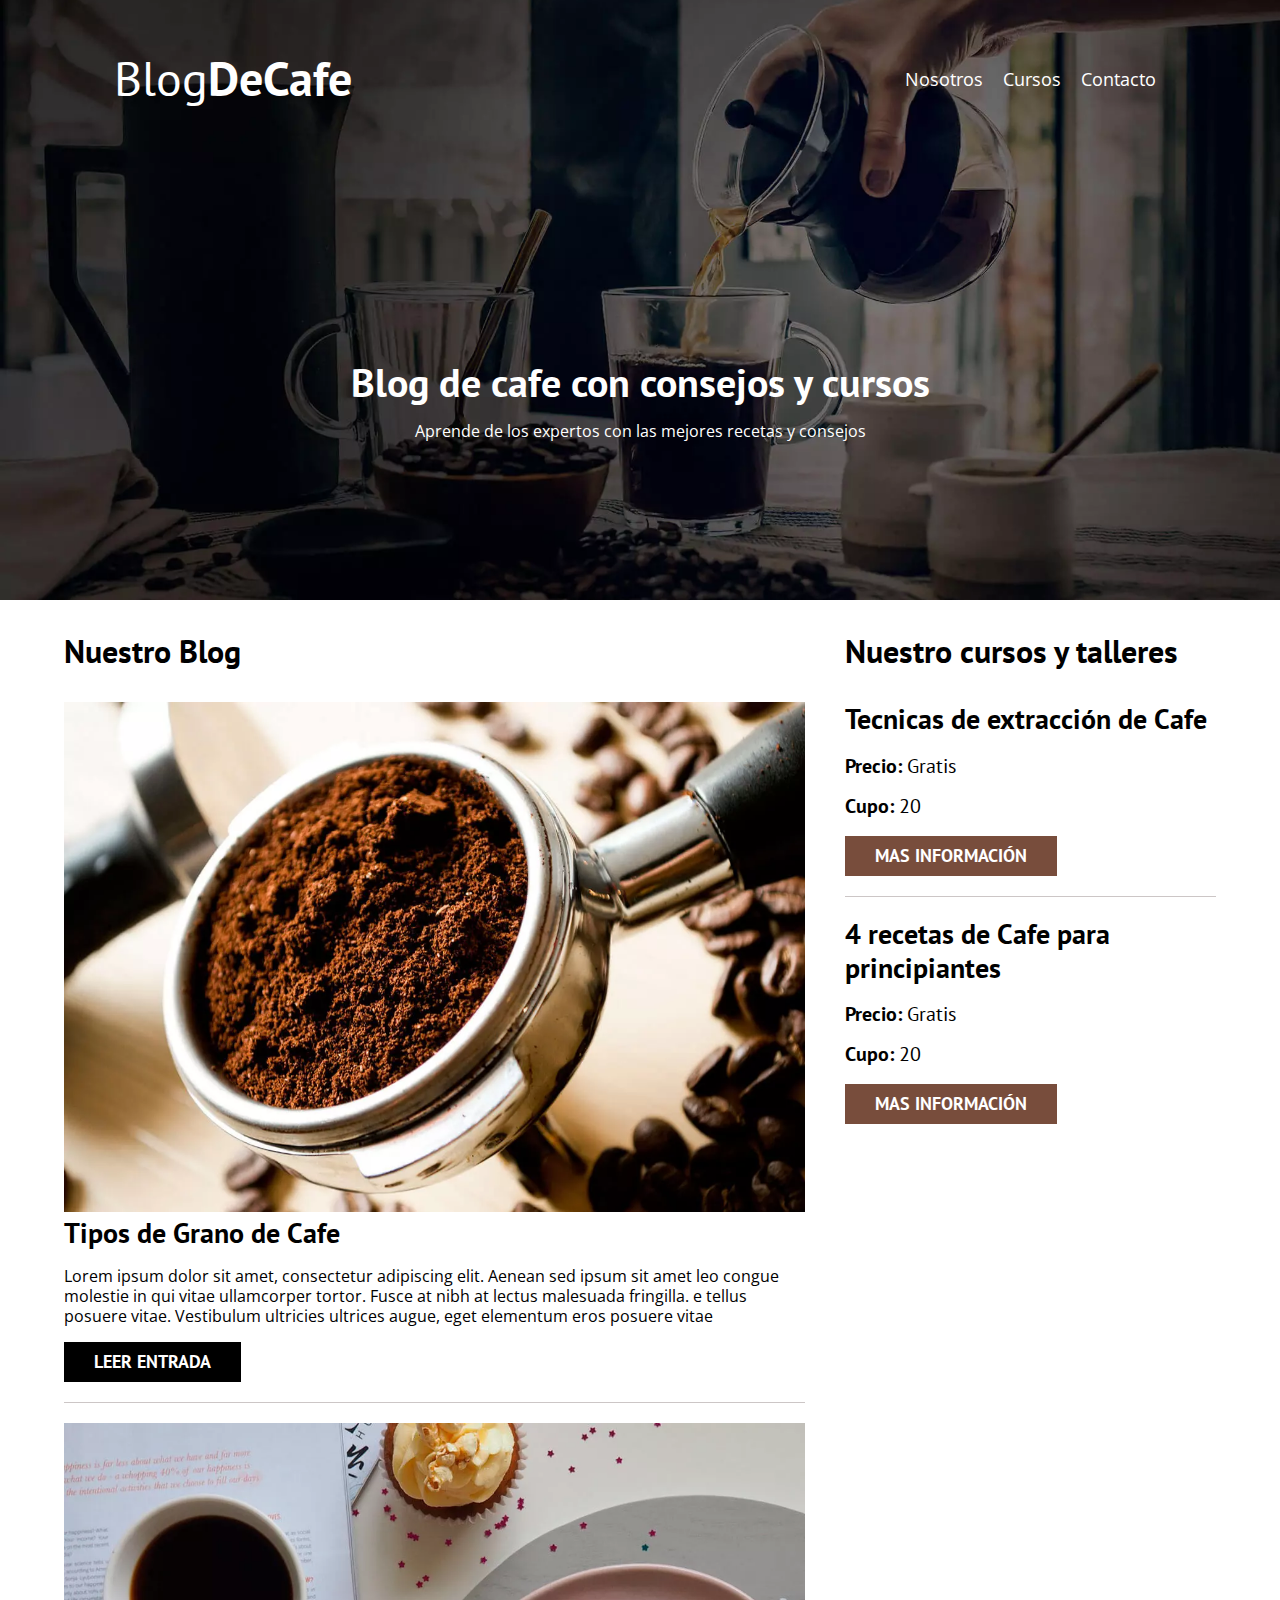
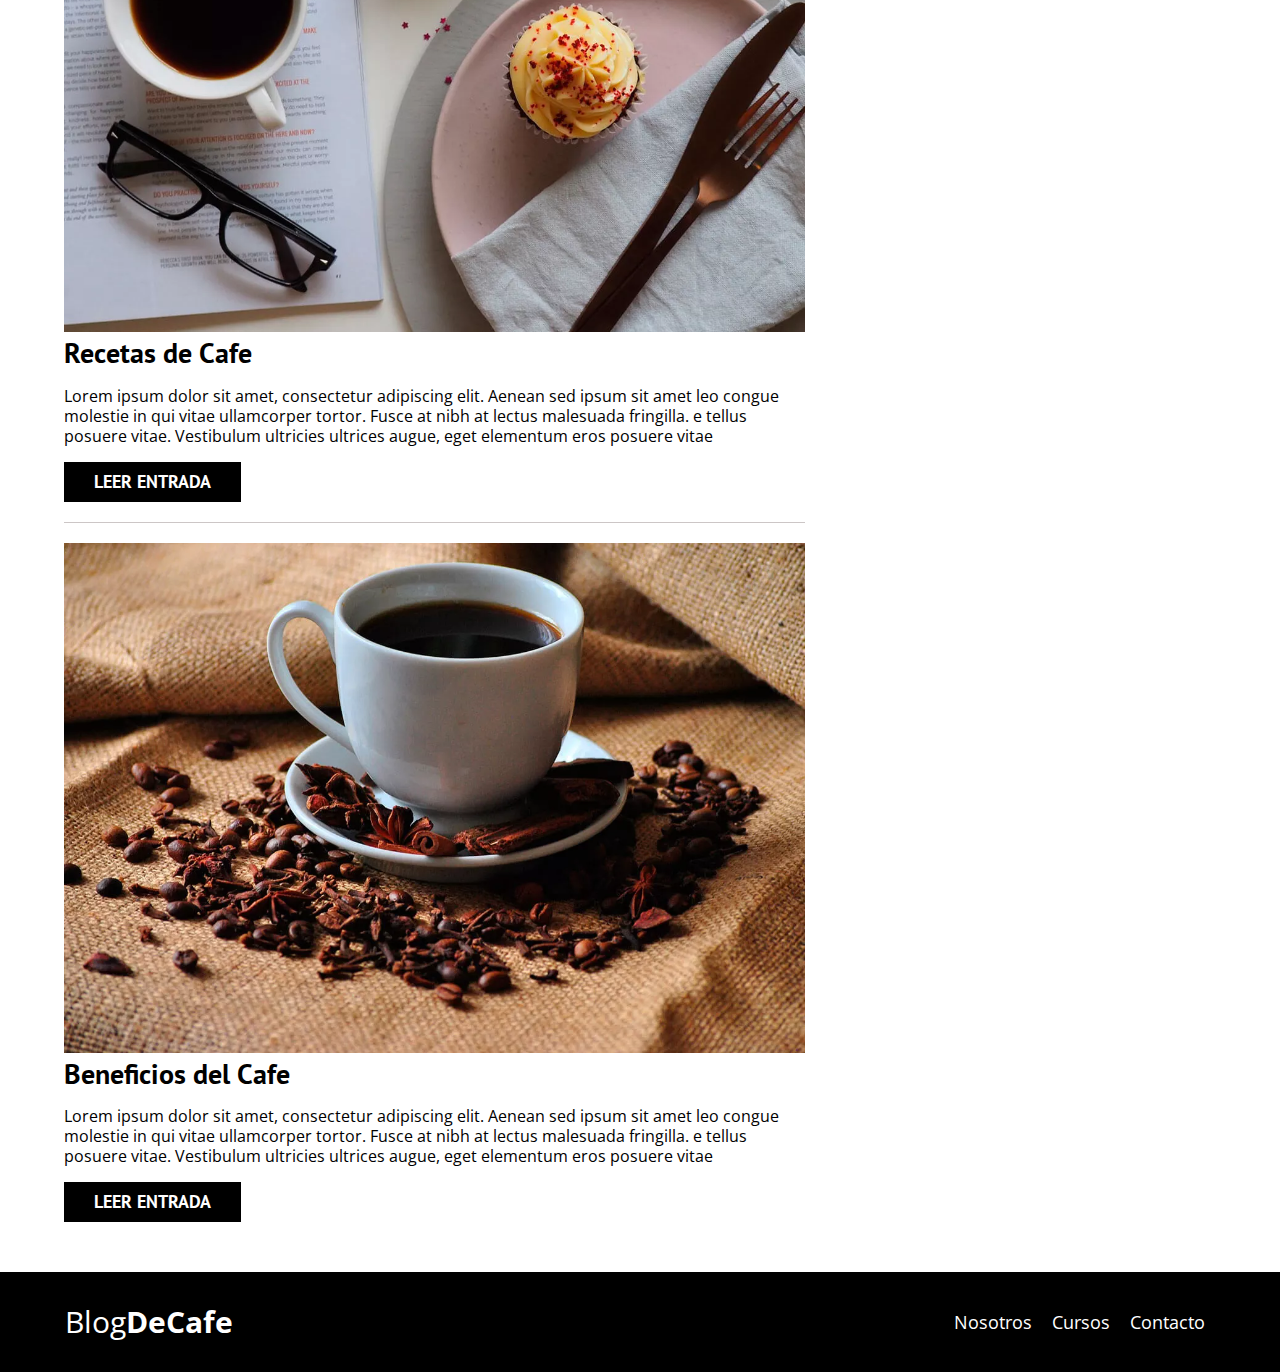
<file: index.html>
<!DOCTYPE html>
<html lang="en">
<head>
    <meta charset="UTF-8">
    <meta http-equiv="X-UA-Compatible" content="IE=edge">
    <meta name="viewport" content="width=device-width, initial-scale=1.0">
    <!--Preload-->
    <link rel="preconnect" href="https://fonts.gstatic.com">
    <link href="https://fonts.googleapis.com/css2?family=Open+Sans&family=PT+Sans:wght@400;700&display=swap" rel="stylesheet"> 
    <link rel="preload" href="css/normalize.css" as="style">
    <link rel="stylesheet" href="css/normalize.css">
    <link rel="preload" href="css/styles.css" as="style">
    <link rel="stylesheet" href="css/styles.css">

    <!--Prefetch-->
    <link rel="prefetch" href="nosotros.html" as="document">

    <title>Blog Cafe</title>
</head>
<body>
    <header class="header">

         <div class="contenedor">
            <div class="barra">
                <a  class="logo" href="index.html">
                    <h1 class="logo__nombre no-margin text-center">Blog<span class="logo__bold">DeCafe</span></h1>
                </a>

                <nav class="navegacion">
                    <a href="nosotros.html" class="navegacion__enlace">Nosotros</a>
                    <a href="cursos.html" class="navegacion__enlace">Cursos</a>
                    <a href="contacto.html" class="navegacion__enlace">Contacto</a>
                </nav>
            </div>
        </div>

        <div class="header__texto"> 
            <h2 class="no-margin">Blog de cafe con consejos y cursos</h2>
            <p class="no-margin">Aprende de los expertos con las mejores recetas y consejos</p>
        </div>
    </header>

    <div class="contenedor contenido-principal">
        <main class="blog">
            <h3>Nuestro Blog</h3>

            <article class="entrada">
                <div class="entrada__imagen">
                    <picture>
                        <source srcset="img/blog1.webp" type="image/webp">
                        <img loading="lazy" src="/img/blog1.jpg" alt="imagen blog">
                    </picture>   
                </div>

                <div class="entrada__contenido">
                    <h4 class="no-margin">Tipos de Grano de Cafe</h4>
                    <p>Lorem ipsum dolor sit amet, consectetur adipiscing elit. Aenean sed ipsum sit amet leo congue molestie in qui
                        vitae ullamcorper tortor. Fusce at nibh at lectus malesuada fringilla. e tellus posuere vitae. 
                        Vestibulum ultricies ultrices augue, eget elementum eros posuere vitae</p>
                    <a href="entrada.html" class="boton boton--primario">Leer Entrada</a>
                </div>
            </article>

            <article class="entrada">
                <div class="entrada__imagen">
                    <picture>
                        <source srcset="img/blog2.webp" type="image/webp">
                        <img src="/img/blog2.jpg" alt="imagen blog" loading="lazy">
                    </picture>   
                </div>

                <div class="entrada__contenido">
                    <h4 class="no-margin">Recetas de Cafe</h4>
                    <p>Lorem ipsum dolor sit amet, consectetur adipiscing elit. Aenean sed ipsum sit amet leo congue molestie in qui
                        vitae ullamcorper tortor. Fusce at nibh at lectus malesuada fringilla. e tellus posuere vitae. 
                        Vestibulum ultricies ultrices augue, eget elementum eros posuere vitae</p>
                    <a href="entrada.html" class="boton boton--primario">Leer Entrada</a>
                </div>
            </article>

            <article class="entrada">
                <div class="entrada__imagen">
                    <picture>
                        <source srcset="img/blog3.webp" type="image/webp">
                        <img src="/img/blog3.jpg" alt="imagen blog" loading="lazy">
                    </picture>                   
                </div>

                <div class="entrada__contenido">
                    <h4 class="no-margin">Beneficios del Cafe</h4>
                    <p>Lorem ipsum dolor sit amet, consectetur adipiscing elit. Aenean sed ipsum sit amet leo congue molestie in qui
                        vitae ullamcorper tortor. Fusce at nibh at lectus malesuada fringilla. e tellus posuere vitae. 
                        Vestibulum ultricies ultrices augue, eget elementum eros posuere vitae</p>
                    <a href="entrada.html" class="boton boton--primario">Leer Entrada</a>
                </div>
            </article>

        </main>
        <aside class="sidebar">
            <h3>Nuestro cursos y talleres</h3>

            <ul class="cursos no-padding">
                <li class="widget-curso">
                    <h4 class="no-margin">Tecnicas de extracción de Cafe</h4>
                    <p class="widget-curso__label">Precio:
                         <span class="widget-curso__info">Gratis</span>
                    </p>

                    <p class="widget-curso__label">Cupo:
                        <span class="widget-curso__info">20</span>
                   </p>

                   <a href="entrada.html" class="boton boton--secundario">Mas Información</a>

                </li>

                <li class="widget-curso">
                    <h4 class="no-margin">4 recetas de Cafe para principiantes</h4>
                    <p class="widget-curso__label">Precio:
                         <span class="widget-curso__info">Gratis</span>
                    </p>

                    <p class="widget-curso__label">Cupo:
                        <span class="widget-curso__info">20</span>
                   </p>

                   <a href="entrada.html" class="boton boton--secundario">Mas Información</a>

                </li>

            </ul>
        </aside>    
    </div>

    <footer class="footer"> 
        <div class="footer_contenedor">
            <p class=" logo logo__nombre no-margin text-center">Blog<span class="logo__bold">DeCafe</span></p>
        
            <nav class="navegacion navegacion--footer">
                <a href="nosotros.html" class="navegacion__enlace">Nosotros</a>
                <a href="cursos.html" class="navegacion__enlace">Cursos</a>
                <a href="contacto-html" class="navegacion__enlace">Contacto</a>
            </nav>
        
        </div>  
    </footer>

    <script src="js/modernizr.js""></script>

</body>
</html>
</file>
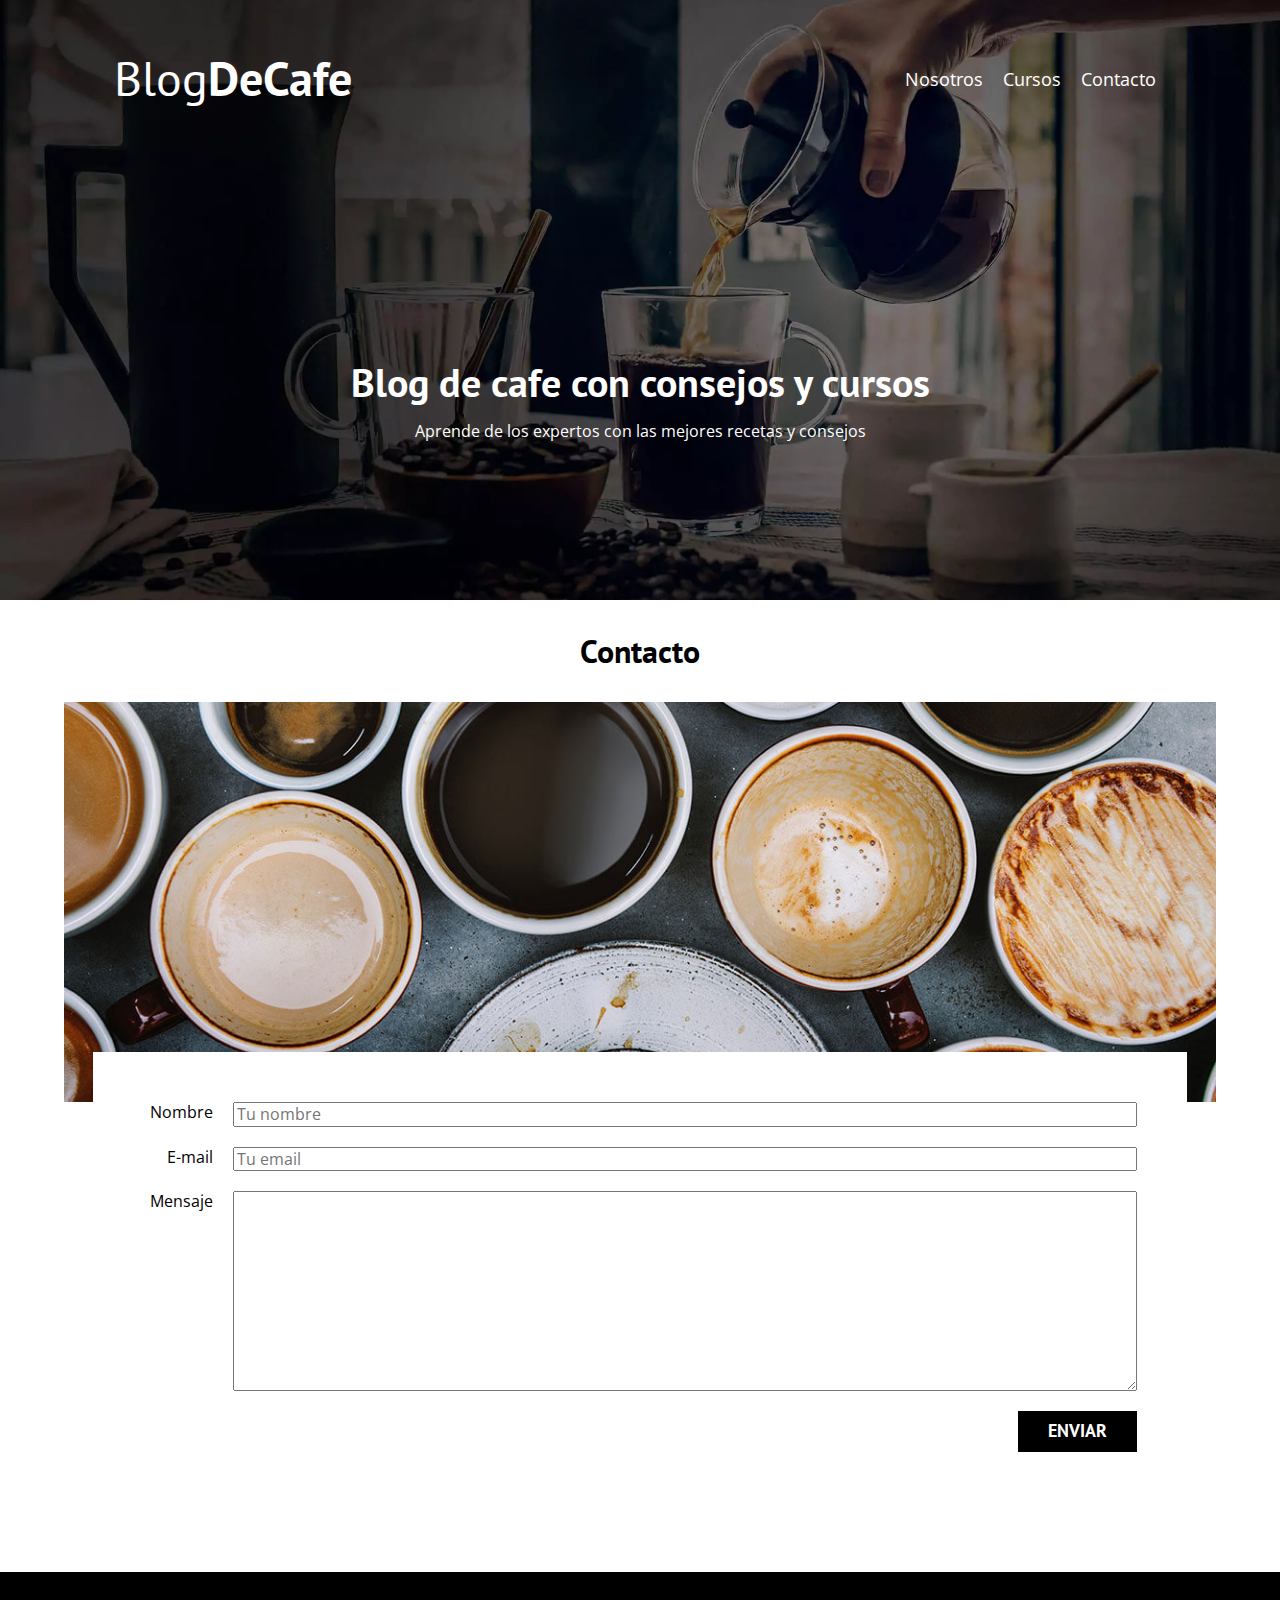
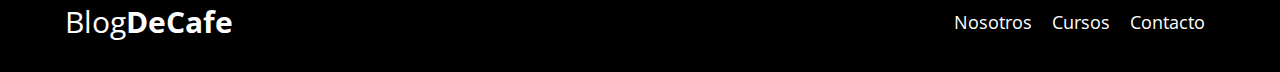
<file: contacto.html>
<!DOCTYPE html>
<html lang="en">

<head>
    <meta charset="UTF-8">
    <meta http-equiv="X-UA-Compatible" content="IE=edge">
    <meta name="viewport" content="width=device-width, initial-scale=1.0">
    <link rel="preconnect" href="https://fonts.gstatic.com">
    <link href="https://fonts.googleapis.com/css2?family=Open+Sans&family=PT+Sans:wght@400;700&display=swap"
        rel="stylesheet">
    <link rel="preload" href="css/normalize.css" as="style">
    <link rel="stylesheet" href="css/normalize.css">
    <link rel="preload" href="css/styles.css" as="style">
    <link rel="stylesheet" href="css/styles.css">
    <title>Blog Cafe</title>
</head>

<body>
    <header class="header">

        <div class="contenedor">
            <div class="barra">
                <a class="logo" href="index.html">
                    <h1 class="logo__nombre no-margin text-center">Blog<span class="logo__bold">DeCafe</span></h1>
                </a>

                <nav class="navegacion">
                    <a href="nosotros.html" class="navegacion__enlace">Nosotros</a>
                    <a href="cursos.html" class="navegacion__enlace">Cursos</a>
                    <a href="contacto-html" class="navegacion__enlace">Contacto</a>
                </nav>
            </div>
        </div>

        <div class="header__texto">
            <h2 class="no-margin">Blog de cafe con consejos y cursos</h2>
            <p class="no-margin">Aprende de los expertos con las mejores recetas y consejos</p>
        </div>
    </header>

    <main class="contenedor">
        <h3 class="text-center">Contacto</h3>

        <div class="contacto-bg"></div>

        <form class="formulario">
            <div class="campo">
                <label  class="campo__label" for="nombre">Nombre</label>
                <input 
                class="campo__field"
                type="text" 
                placeholder="Tu nombre" 
                id="nombre">

            </div>

            <div class="campo">
                <label class="campo__label" for="email">E-mail</label>
                <input 
                class="campo__field"
                type="email" 
                placeholder="Tu email" 
                id="email">

            </div>

            <div class="campo">
                <label class="campo__label" for="mensaje">Mensaje</label>
                <textarea 
                class="campo__field campo__field--textarea"
                id="mensaje">
                </textarea>
            </div>

            <div class="campo">
                <input 
                type="submit" 
                value="Enviar" 
                class="boton boton--primario">
            </div>

        </form>
       

    </main>

    <footer class="footer">
        <div class="footer_contenedor">
            <p class=" logo logo__nombre no-margin text-center">Blog<span class="logo__bold">DeCafe</span></p>

            <nav class="navegacion navegacion--footer">
                <a href="nosotros.html" class="navegacion__enlace">Nosotros</a>
                <a href="cursos.html" class="navegacion__enlace">Cursos</a>
                <a href="contacto-html" class="navegacion__enlace">Contacto</a>
            </nav>

        </div>
    </footer>

    <script src="js/modernizr.js""></script>
</body>

</html>
</file>
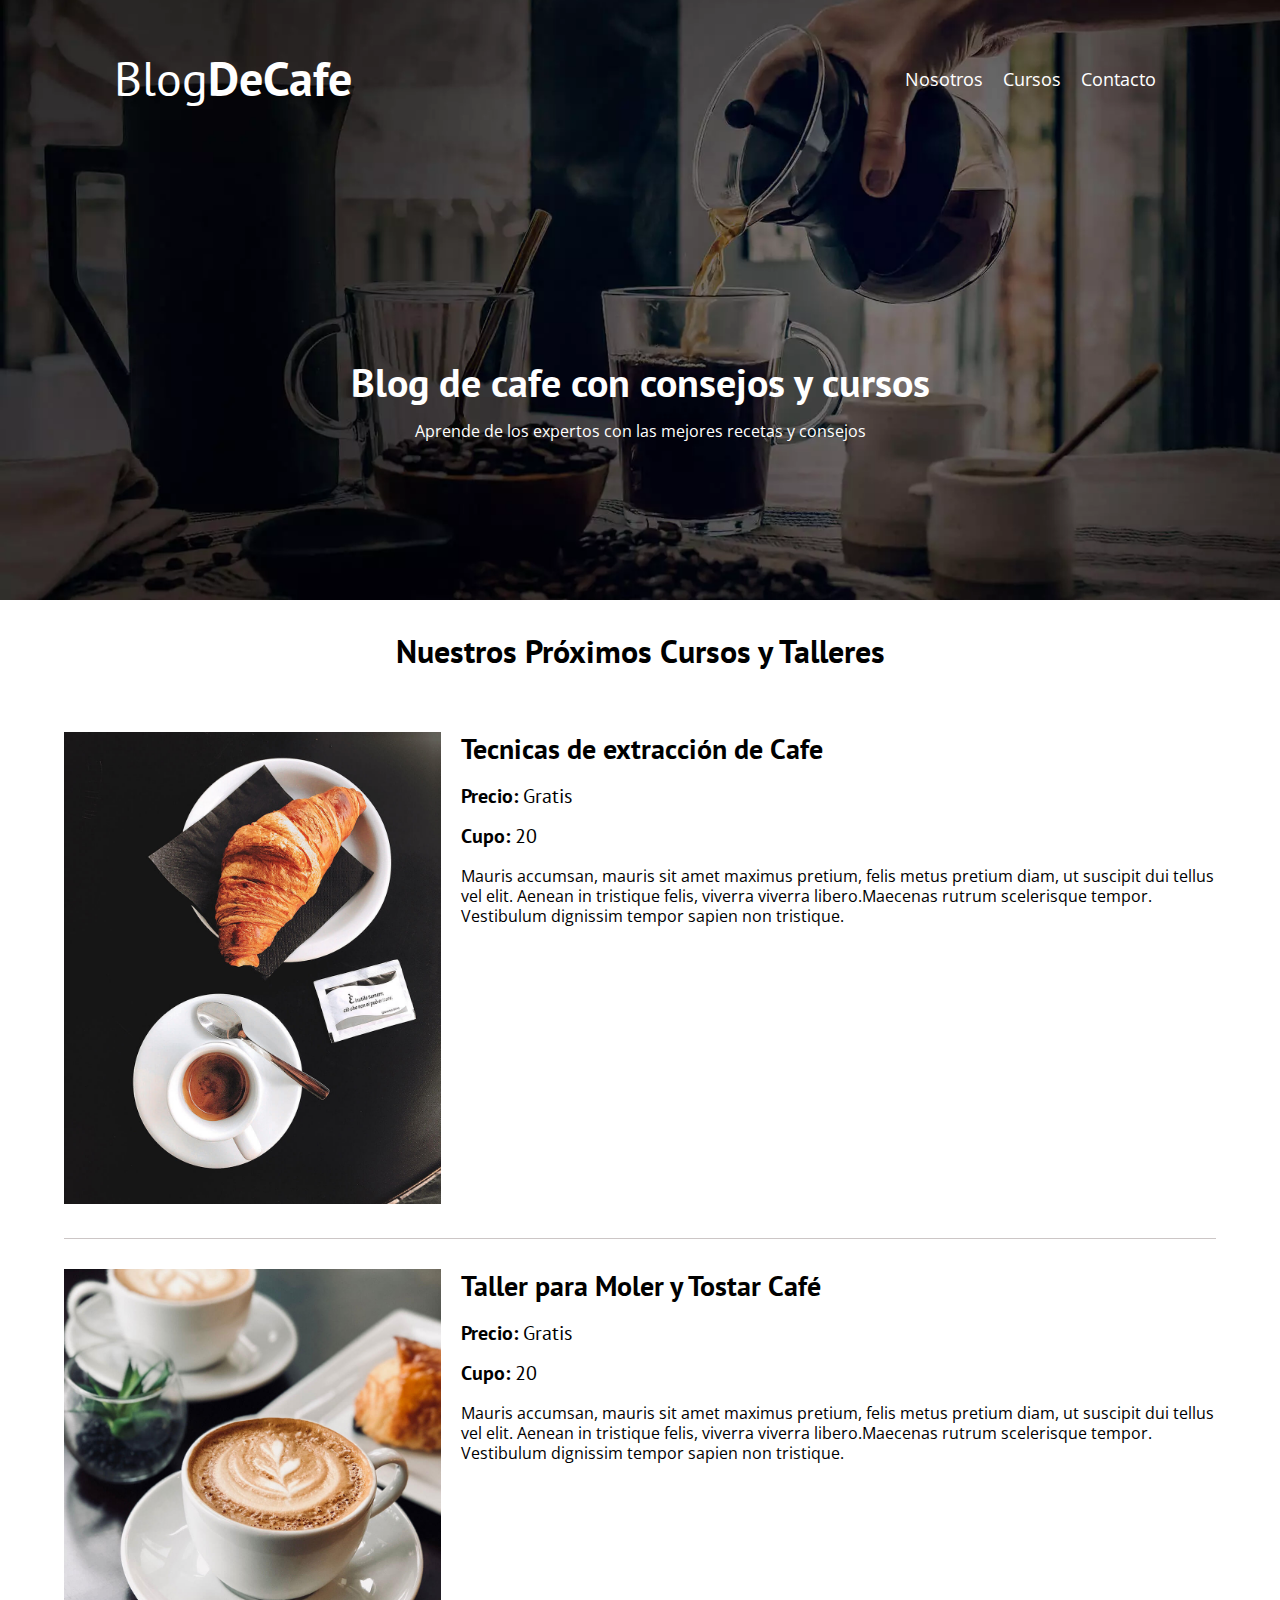
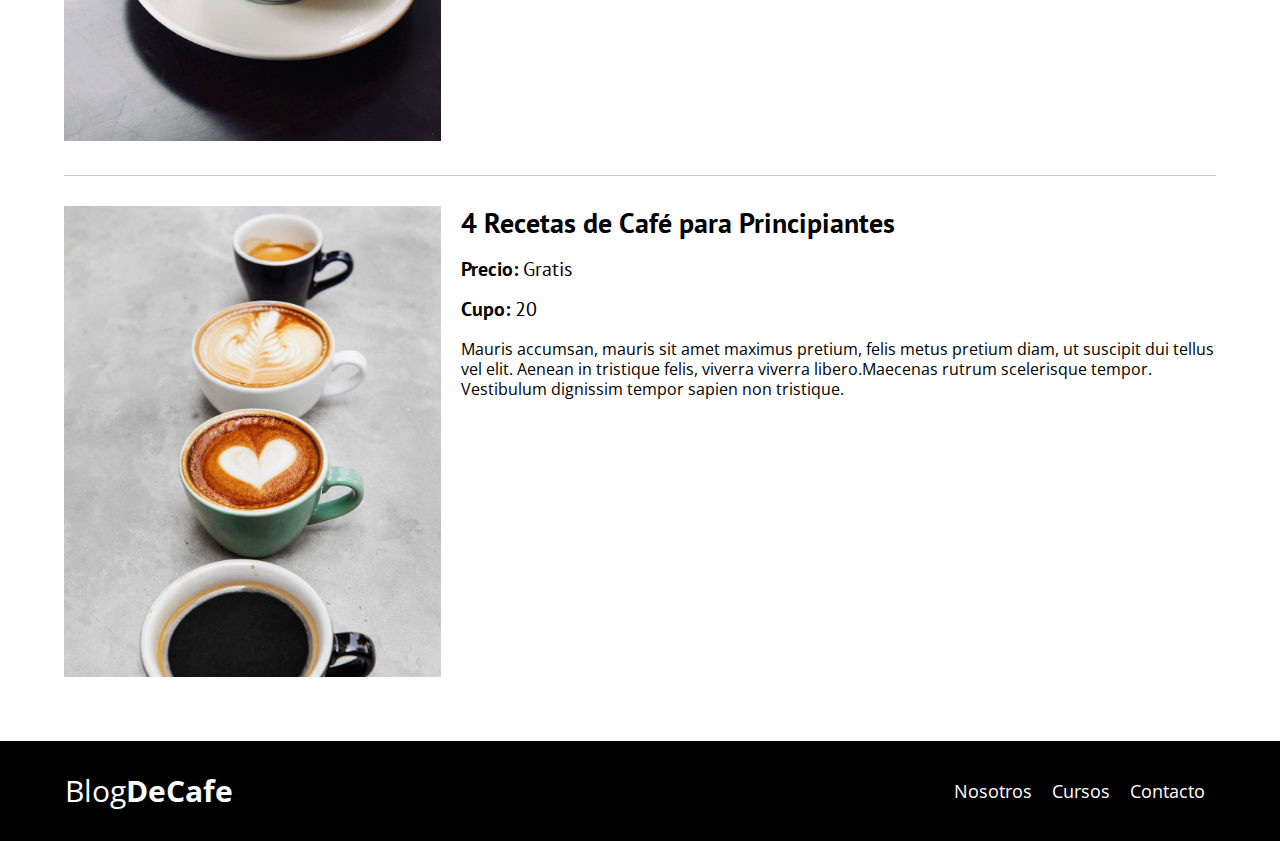
<file: cursos.html>
<!DOCTYPE html>
<html lang="en">

<head>
    <meta charset="UTF-8">
    <meta http-equiv="X-UA-Compatible" content="IE=edge">
    <meta name="viewport" content="width=device-width, initial-scale=1.0">
    <link rel="preconnect" href="https://fonts.gstatic.com">
    <link href="https://fonts.googleapis.com/css2?family=Open+Sans&family=PT+Sans:wght@400;700&display=swap"
        rel="stylesheet">
    <link rel="preload" href="css/normalize.css" as="style">
    <link rel="stylesheet" href="css/normalize.css">
    <link rel="preload" href="css/styles.css" as="style">
    <link rel="stylesheet" href="css/styles.css">
    <title>Blog Cafe</title>
</head>

<body>
    <header class="header">

        <div class="contenedor">
            <div class="barra">
                <a class="logo" href="index.html">
                    <h1 class="logo__nombre no-margin text-center">Blog<span class="logo__bold">DeCafe</span></h1>
                </a>

                <nav class="navegacion">
                    <a href="nosotros.html" class="navegacion__enlace">Nosotros</a>
                    <a href="cursos.html" class="navegacion__enlace">Cursos</a>
                    <a href="contacto.html" class="navegacion__enlace">Contacto</a>
                </nav>
            </div>
        </div>

        <div class="header__texto">
            <h2 class="no-margin">Blog de cafe con consejos y cursos</h2>
            <p class="no-margin">Aprende de los expertos con las mejores recetas y consejos</p>
        </div>
    </header>

    <main class="contenedor">
        <h3 class="text-center">Nuestros Próximos Cursos y Talleres</h3>

        <div class="curso">
            <div class="curso__imagen">
                <img src="img/curso1.jpg" alt="imagen del curso">
            </div>

            <div class="curso__informacion">
                <h4 class="no-margin">Tecnicas de extracción de Cafe</h4>
                <p class="curso__label">Precio:
                    <span class="curso__info">Gratis</span>
                </p>

                <p class="curso__label">Cupo:
                    <span class="curso__info">20</span>
                </p>

                <div class="curso__descripcion">
                    <p>
                        Mauris accumsan, mauris sit amet maximus pretium, felis metus pretium diam, ut suscipit dui tellus vel elit. 
                        Aenean in tristique felis, viverra viverra libero.Maecenas rutrum scelerisque tempor. 
                        Vestibulum dignissim tempor sapien non tristique.
                    </p>
                </div>
            </div> <!--Curso Informacion-->

        </div> <!--Curso-->

        <div class="curso">
            <div class="curso__imagen">
                <img src="img/curso2.jpg" alt="imagen del curso">
            </div>

            <div class="curso__informacion">
                <h4 class="no-margin">Taller para Moler y Tostar Café</h4>
                <p class="curso__label">Precio:
                    <span class="curso__info">Gratis</span>
                </p>

                <p class="curso__label">Cupo:
                    <span class="curso__info">20</span>
                </p>

                <div class="curso__descripcion">
                    <p>
                        Mauris accumsan, mauris sit amet maximus pretium, felis metus pretium diam, ut suscipit dui tellus vel elit. 
                        Aenean in tristique felis, viverra viverra libero.Maecenas rutrum scelerisque tempor. 
                        Vestibulum dignissim tempor sapien non tristique.
                    </p>
                </div>
            </div> <!--Curso Informacion-->

        </div> <!--Curso-->

        <div class="curso">
            <div class="curso__imagen">
                <img src="img/curso3.jpg" alt="imagen del curso">
            </div>

            <div class="curso__informacion">
                <h4 class="no-margin">4 Recetas de Café para Principiantes</h4>
                <p class="curso__label">Precio:
                    <span class="curso__info">Gratis</span>
                </p>

                <p class="curso__label">Cupo:
                    <span class="curso__info">20</span>
                </p>

                <div class="curso__descripcion">
                    <p>
                        Mauris accumsan, mauris sit amet maximus pretium, felis metus pretium diam, ut suscipit dui tellus vel elit. 
                        Aenean in tristique felis, viverra viverra libero.Maecenas rutrum scelerisque tempor. 
                        Vestibulum dignissim tempor sapien non tristique.
                    </p>
                </div>
            </div> <!--Curso Informacion-->

        </div> <!--Curso-->


    </main>

    <footer class="footer">
        <div class="footer_contenedor">
            <p class=" logo logo__nombre no-margin text-center">Blog<span class="logo__bold">DeCafe</span></p>

            <nav class="navegacion navegacion--footer">
                <a href="nosotros.html" class="navegacion__enlace">Nosotros</a>
                <a href="cursos.html" class="navegacion__enlace">Cursos</a>
                <a href="contacto-html" class="navegacion__enlace">Contacto</a>
            </nav>

        </div>
    </footer>
    <script src="js/modernizr.js""></script>
</body>

</html>
</file>
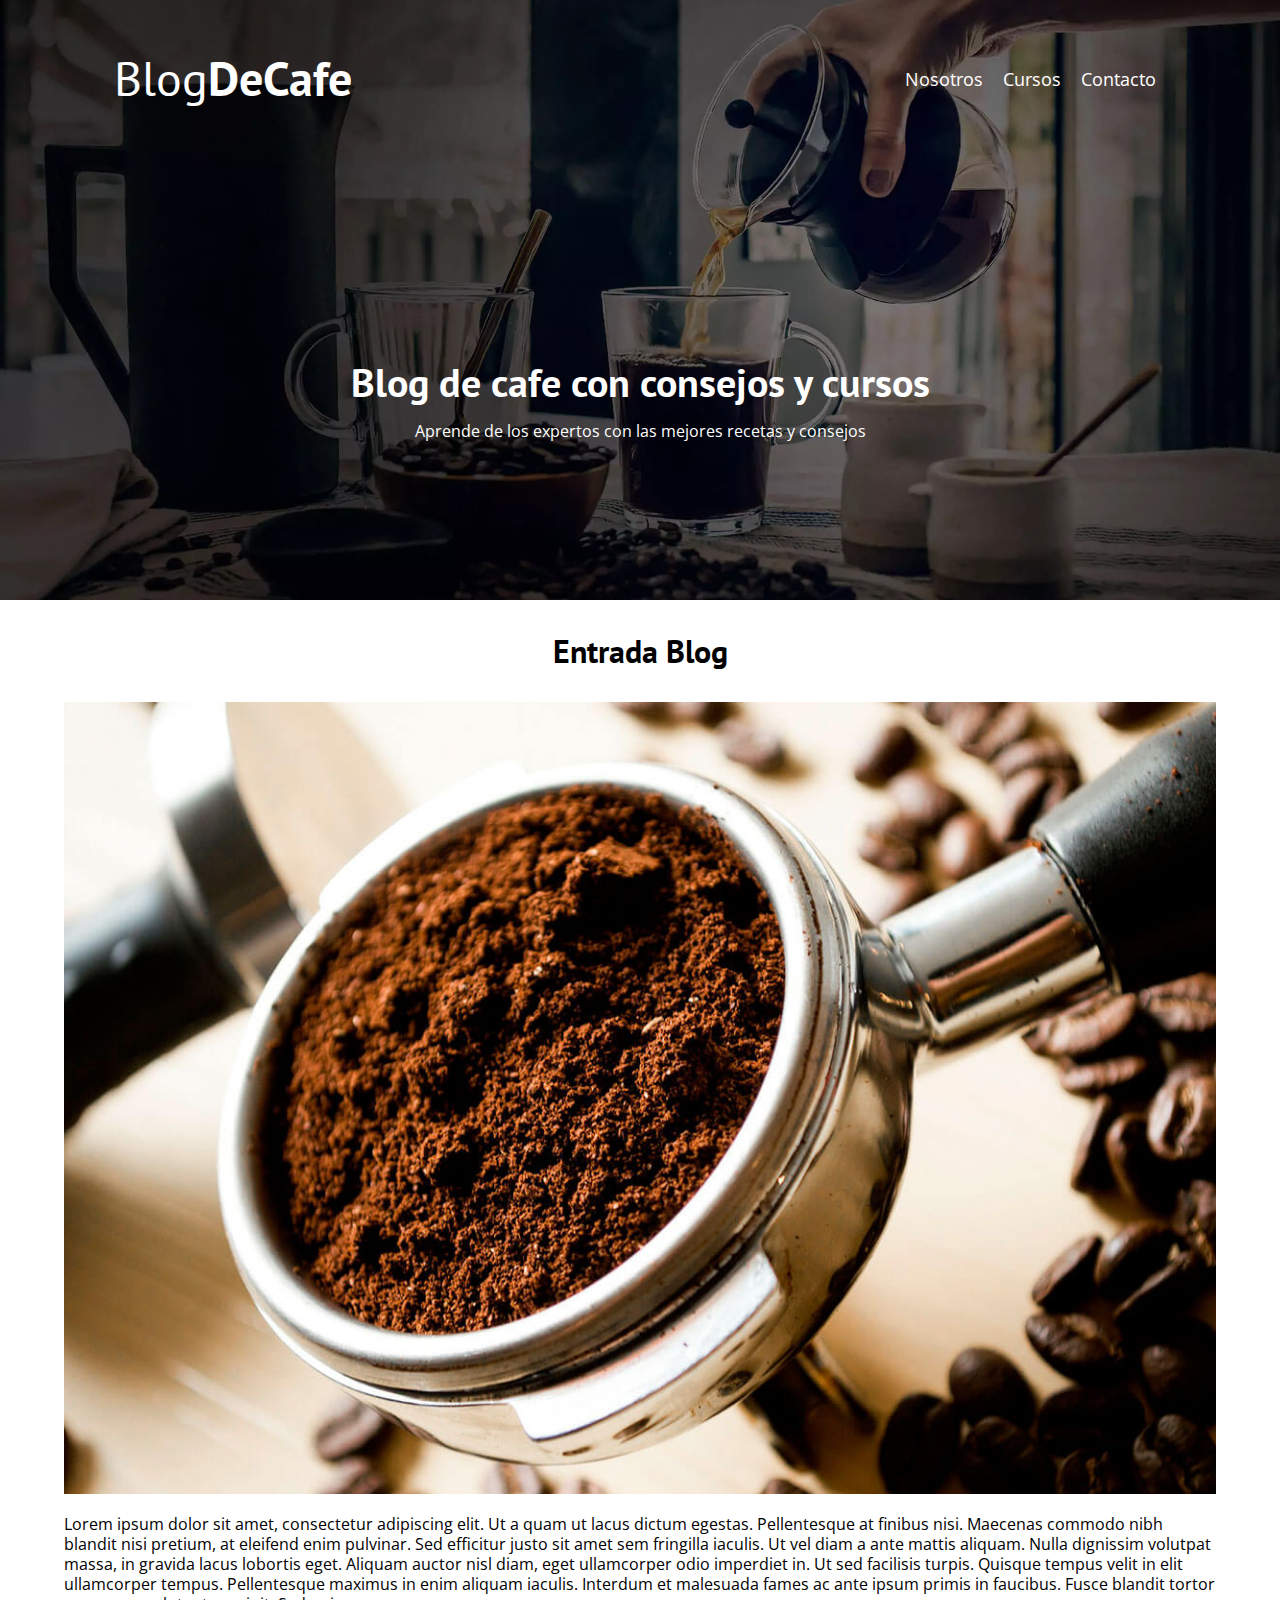
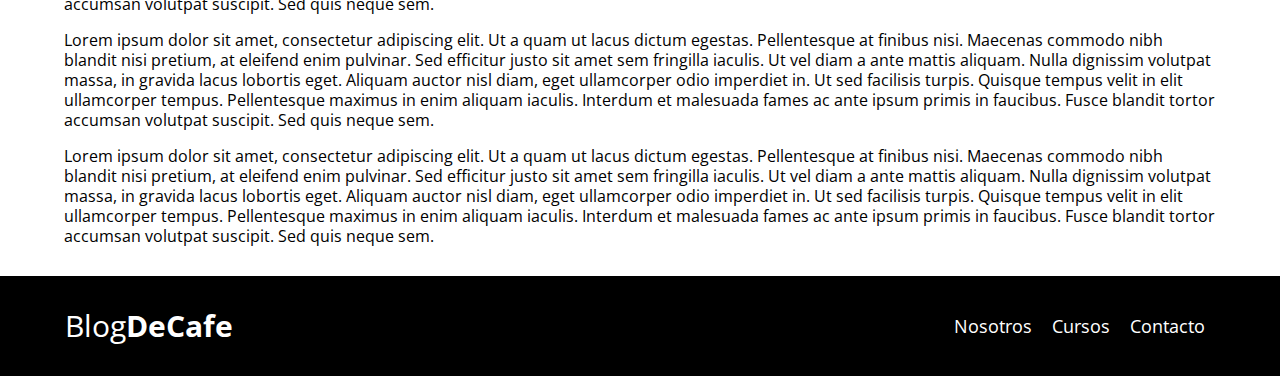
<file: entrada.html>
<!DOCTYPE html>
<html lang="en">

<head>
    <meta charset="UTF-8">
    <meta http-equiv="X-UA-Compatible" content="IE=edge">
    <meta name="viewport" content="width=device-width, initial-scale=1.0">
    <link rel="preconnect" href="https://fonts.gstatic.com">
    <link href="https://fonts.googleapis.com/css2?family=Open+Sans&family=PT+Sans:wght@400;700&display=swap"
        rel="stylesheet">
    <link rel="preload" href="css/normalize.css" as="style">
    <link rel="stylesheet" href="css/normalize.css">
    <link rel="preload" href="css/styles.css" as="style">
    <link rel="stylesheet" href="css/styles.css">
    <title>Blog Cafe</title>
</head>

<body>
    <header class="header">

        <div class="contenedor">
            <div class="barra">
                <a class="logo" href="index.html">
                    <h1 class="logo__nombre no-margin text-center">Blog<span class="logo__bold">DeCafe</span></h1>
                </a>

                <nav class="navegacion">
                    <a href="nosotros.html" class="navegacion__enlace">Nosotros</a>
                    <a href="cursos.html" class="navegacion__enlace">Cursos</a>
                    <a href="contacto.html" class="navegacion__enlace">Contacto</a>
                </nav>
            </div>
        </div>

        <div class="header__texto">
            <h2 class="no-margin">Blog de cafe con consejos y cursos</h2>
            <p class="no-margin">Aprende de los expertos con las mejores recetas y consejos</p>
        </div>
    </header>

    <main class="contenedor">
        <h3 class="text-center">Entrada Blog</h3>

        <div class="entrada">
            <div class="entrada__imagen">
                <img src="img/blog1.jpg" alt="entrada imagen">
            </div>

            <div class="entrada__texto">
                <p> Lorem ipsum dolor sit amet, consectetur adipiscing elit. Ut a quam ut lacus dictum egestas.
                    Pellentesque at finibus nisi. Maecenas commodo nibh blandit nisi pretium, at eleifend enim pulvinar.
                    Sed efficitur justo sit amet sem fringilla iaculis. Ut vel diam a ante mattis aliquam.
                    Nulla dignissim volutpat massa, in gravida lacus lobortis eget. Aliquam auctor nisl diam, eget
                    ullamcorper odio imperdiet in.
                    Ut sed facilisis turpis. Quisque tempus velit in elit ullamcorper tempus. Pellentesque maximus in
                    enim aliquam iaculis.
                    Interdum et malesuada fames ac ante ipsum primis in faucibus. Fusce blandit tortor accumsan volutpat
                    suscipit.
                    Sed quis neque sem. </p>

                <p> Lorem ipsum dolor sit amet, consectetur adipiscing elit. Ut a quam ut lacus dictum egestas.
                    Pellentesque at finibus nisi. Maecenas commodo nibh blandit nisi pretium, at eleifend enim pulvinar.
                    Sed efficitur justo sit amet sem fringilla iaculis. Ut vel diam a ante mattis aliquam.
                    Nulla dignissim volutpat massa, in gravida lacus lobortis eget. Aliquam auctor nisl diam, eget
                    ullamcorper odio imperdiet in.
                    Ut sed facilisis turpis. Quisque tempus velit in elit ullamcorper tempus. Pellentesque maximus in
                    enim aliquam iaculis.
                    Interdum et malesuada fames ac ante ipsum primis in faucibus. Fusce blandit tortor accumsan volutpat
                    suscipit.
                    Sed quis neque sem. </p>

                <p> Lorem ipsum dolor sit amet, consectetur adipiscing elit. Ut a quam ut lacus dictum egestas.
                    Pellentesque at finibus nisi. Maecenas commodo nibh blandit nisi pretium, at eleifend enim pulvinar.
                    Sed efficitur justo sit amet sem fringilla iaculis. Ut vel diam a ante mattis aliquam.
                    Nulla dignissim volutpat massa, in gravida lacus lobortis eget. Aliquam auctor nisl diam, eget
                    ullamcorper odio imperdiet in.
                    Ut sed facilisis turpis. Quisque tempus velit in elit ullamcorper tempus. Pellentesque maximus in
                    enim aliquam iaculis.
                    Interdum et malesuada fames ac ante ipsum primis in faucibus. Fusce blandit tortor accumsan volutpat
                    suscipit.
                    Sed quis neque sem. </p>

            </div>

        </div>

    </main>

    <footer class="footer">
        <div class="footer_contenedor">
            <p class=" logo logo__nombre no-margin text-center">Blog<span class="logo__bold">DeCafe</span></p>

            <nav class="navegacion navegacion--footer">
                <a href="nosotros.html" class="navegacion__enlace">Nosotros</a>
                <a href="cursos.html" class="navegacion__enlace">Cursos</a>
                <a href="contacto-html" class="navegacion__enlace">Contacto</a>
            </nav>

        </div>
    </footer>

    <script src="js/modernizr.js""></script>
</body>

</html>
</file>
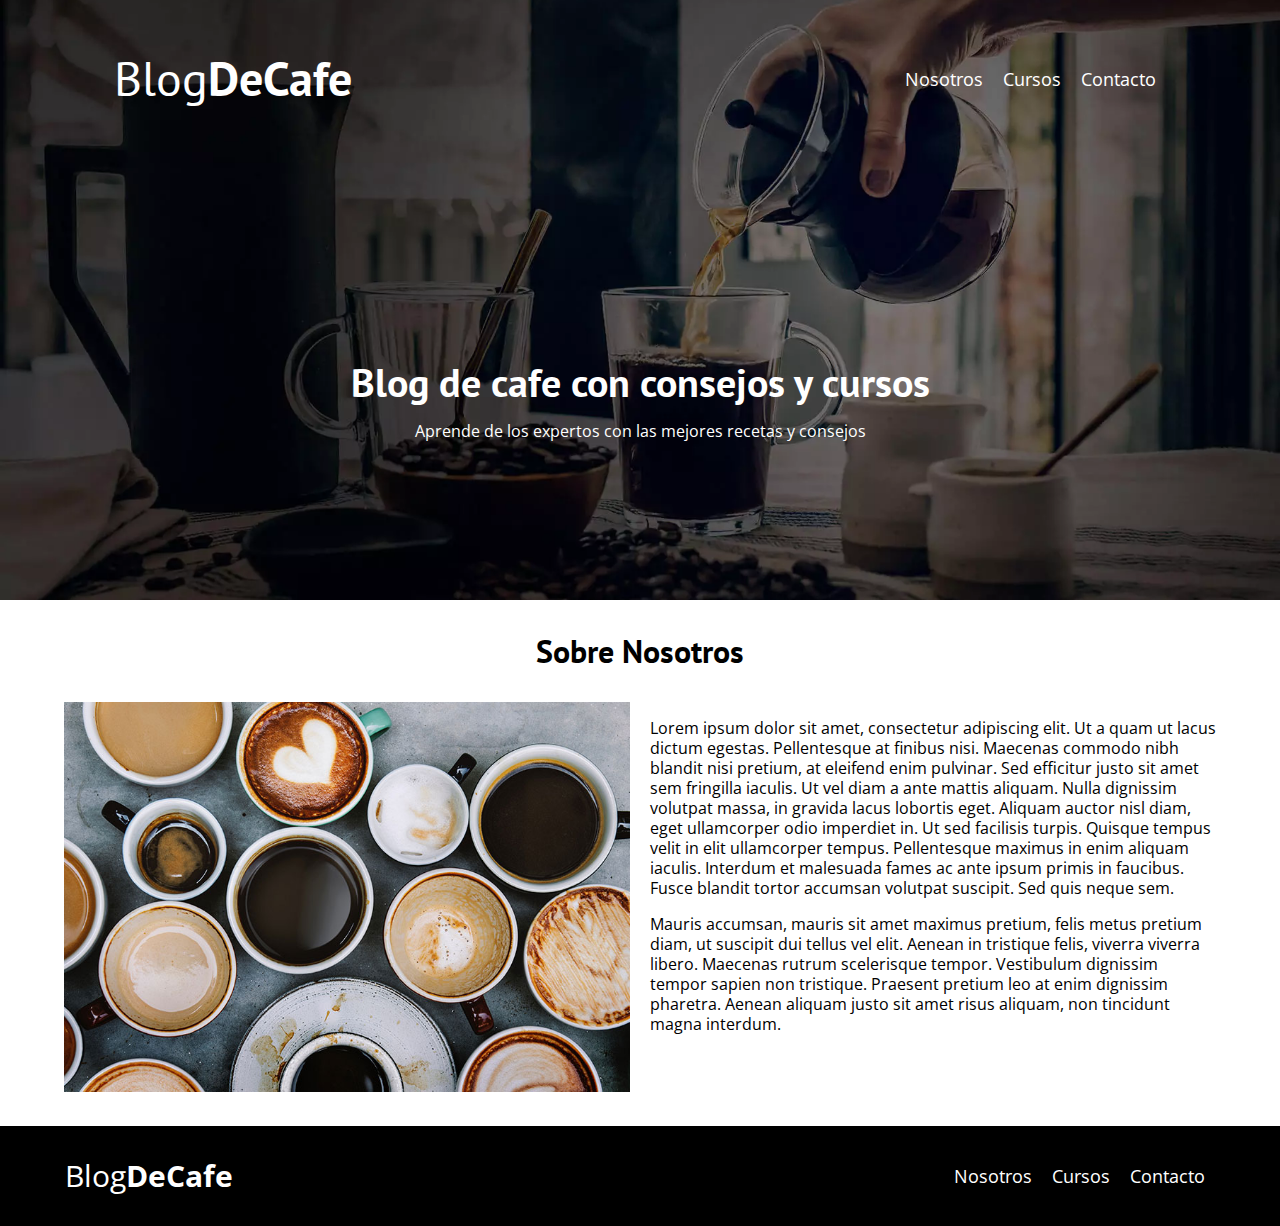
<file: nosotros.html>
<!DOCTYPE html>
<html lang="en">

<head>
    <meta charset="UTF-8">
    <meta http-equiv="X-UA-Compatible" content="IE=edge">
    <meta name="viewport" content="width=device-width, initial-scale=1.0">
    <link rel="preconnect" href="https://fonts.gstatic.com">
    <link href="https://fonts.googleapis.com/css2?family=Open+Sans&family=PT+Sans:wght@400;700&display=swap"
        rel="stylesheet">
    <link rel="preload" href="css/normalize.css" as="style">
    <link rel="stylesheet" href="css/normalize.css">
    <link rel="preload" href="css/styles.css" as="style">
    <link rel="stylesheet" href="css/styles.css">
    <title>Blog Cafe</title>
</head>

<body>
    <header class="header">

        <div class="contenedor">
            <div class="barra">
                <a class="logo" href="index.html">
                    <h1 class="logo__nombre no-margin text-center">Blog<span class="logo__bold">DeCafe</span></h1>
                </a>

                <nav class="navegacion">
                    <a href="nosotros.html" class="navegacion__enlace">Nosotros</a>
                    <a href="cursos.html" class="navegacion__enlace">Cursos</a>
                    <a href="contacto.html" class="navegacion__enlace">Contacto</a>
                </nav>
            </div>
        </div>

        <div class="header__texto">
            <h2 class="no-margin">Blog de cafe con consejos y cursos</h2>
            <p class="no-margin">Aprende de los expertos con las mejores recetas y consejos</p>
        </div>
    </header>

    <main class="contenedor">
        <h3 class="text-center">Sobre Nosotros</h3>

        <div class="sobre-nosotros">
            <div class="sobre-nosotros__imagen">
                <img src="img/nosotros.jpg" alt="imagen nosotros">
            </div>

            <div class="sobre-nosotros__texto">
                <p> Lorem ipsum dolor sit amet, consectetur adipiscing elit. Ut a quam ut lacus dictum egestas. 
                    Pellentesque at finibus nisi. Maecenas commodo nibh blandit nisi pretium, at eleifend enim pulvinar.
                    Sed efficitur justo sit amet sem fringilla iaculis. Ut vel diam a ante mattis aliquam. 
                    Nulla dignissim volutpat massa, in gravida lacus lobortis eget. Aliquam auctor nisl diam, eget ullamcorper odio imperdiet in. 
                    Ut sed facilisis turpis. Quisque tempus velit in elit ullamcorper tempus. Pellentesque maximus in enim aliquam iaculis.
                    Interdum et malesuada fames ac ante ipsum primis in faucibus. Fusce blandit tortor accumsan volutpat suscipit.
                    Sed quis neque sem. </p>

                <p>Mauris accumsan, mauris sit amet maximus pretium, felis metus pretium diam, ut suscipit dui tellus vel elit. 
                    Aenean in tristique felis, viverra viverra libero. Maecenas rutrum scelerisque tempor. Vestibulum dignissim tempor sapien non tristique. 
                    Praesent pretium leo at enim dignissim pharetra. Aenean aliquam justo sit amet risus aliquam, non tincidunt magna interdum. 
                </p>
            
            </div>

        </div>

    </main>

    <footer class="footer">
        <div class="footer_contenedor">
            <p class=" logo logo__nombre no-margin text-center">Blog<span class="logo__bold">DeCafe</span></p>

            <nav class="navegacion navegacion--footer">
                <a href="nosotros.html" class="navegacion__enlace">Nosotros</a>
                <a href="cursos.html" class="navegacion__enlace">Cursos</a>
                <a href="contacto-html" class="navegacion__enlace">Contacto</a>
            </nav>

        </div>
    </footer>

    <script src="js/modernizr.js""></script>
</body>

</html>
</file>
<file: css/styles.css>
:root{
    --fuenteHeading: 'PT Sans',sans-serif;
    --fuenteParrafos: 'Open Sans',sans-serif;

    --primario: #784d3C;
    --blanco: #ffffff;
    --negro: #000000;
    --gris: rgb(204, 198, 198);

}

html{
    font-size: 62.5%; /*1rem = 10px*/
    box-sizing: border-box;
}

*, *:before, *:after {
    box-sizing: inherit;
}

body{
    font-family: var(--fuenteParrafos);
    font-size: 1.6rem;
    line-height: 2rem; /*Interlineado*/
}

/* Globales */
.contenedor{
    max-width: 120rem; /*Mostly fluid design*/
    width: 90%;
    margin: 0 auto;
}
  
a{
    text-decoration: none;
}

h1,h2,h3,h4{
    font-family: var(--fuenteHeading);
    line-height: 1.2;
}

h1{
    font-size: 4.8rem;
}

h2{
    font-size: 4rem;
}

h3{
    font-size: 3.2rem;
}

h4{
    font-size:2.8rem;
}
img{
    max-width:100%
}

/* Utilidades */
.no-margin{
    margin: 0;
}

.no-padding{
    padding: 0;
}

.text-center{
    text-align: center;
}

/* Header */

.webp .header{
    background-image: url(../img/banner.webp);
}

.no-webp .header{
    background-image: url(../img/banner.jpg);
}

.header{ 
    height: 60rem;
    background-size: cover;
    background-repeat: no-repeat;
    background-position: center center;
}

.header__texto{
    text-align: center;
    color: var(--blanco);
    margin-top: 5rem;
    line-height: 5rem;
}

@media (min-width: 768px) {
    .header__texto{
        margin-top: 20rem;
    }
}

.barra{
    padding: 5rem;
}

@media (min-width: 768px) {
    .barra{
        display: flex;
        justify-content: space-between;
        align-items: center;
    }
}

.logo{
    color: var(--blanco);
}

.logo__nombre{
    font-weight: 400;
}

.logo__bold{
    font-weight: 700;
}

.navegacion{
    margin-top: 5rem;
}

@media (min-width: 768px) {
    .navegacion{
        display: flex;
        margin-top: 0;
    }
}

.navegacion__enlace{
    display: block;
    padding: 1rem;
    text-align: center;
    font-size: 1.8rem;
    color: var(--blanco);
}

@media(min-width: 768px)  {
    .contenido-principal{
        display: grid;
        grid-template-columns: 2fr 1fr;
        column-gap: 4rem;
    }
}

.entrada{
    border-bottom: 1px solid var(--gris);
    margin-bottom: 2rem;
}

.entrada:last-of-type{
    border: none;
    margin-bottom: 0%;
}

.boton:hover{
    cursor: pointer;
}

.boton{
    display: block;
    font-family: var(--fuenteHeading);
    color: var(--blanco);
    padding: 1rem 3rem;
    font-size: 1.8rem;
    text-transform: uppercase;
    font-weight: 700;
    margin-bottom: 2rem;
    border: none;
}

.boton--primario{
    background-color: var(--negro);
    text-align: center;
}

@media(min-width: 768px)  {
    .boton{
        display: inline-block;
        margin-bottom: 2rem;
    }
}

.boton--secundario{
    background-color: var(--primario);
    text-align: center;
}

.cursos{
    list-style: none;
}

.widget-curso{
    border-bottom: 1px solid var(--gris);
    margin-bottom: 2rem;
}

.widget-curso:last-of-type{
    border:none;
    margin-bottom: 0;
}

.widget-curso__label{
    font-family: var(--fuenteHeading);
    font-weight: bold;
}

.widget-curso__info{
    font-weight: normal;
}

.widget-curso__label,
.widget-curso__info{
    font-size: 2rem;
}

/* Footer*/

.footer{
    background-color: var(--negro);
    margin-top: 3rem;
    padding: 1.5rem;
}

.footer_contenedor{
    display: flex;
    justify-content: space-between;
    align-items: center;
    font-size: 3rem;
    padding: 1.5rem 5rem;
}

.navegacion--footer{
    margin-top: 0;
}

/**Nosotros**/
@media(min-width: 768px)  {
    .sobre-nosotros{
        display: flex;
        justify-content: space-between;
    }
    .sobre-nosotros__imagen,
    .sobre-nosotros__texto{
        flex-basis: calc(50% - 1rem);    
    }
}

/** Cursos**/

.curso{
    padding: 3rem 0;
    border-bottom: 1px solid var(--gris);
}

@media(min-width: 768px)  {
    .curso{
        display: grid;
        grid-template-columns: 1fr 2fr;
        column-gap: 2rem;
    }
}

.curso:last-of-type{
    border:none;
}

.curso__label{
    font-family: var(--fuenteHeading);
    font-weight: bold;
}

.curso__info{
    font-weight: normal;
}

.curso__label,
.curso__info{
    font-size: 2rem;
}

/*Contacto*/

.contacto-bg{
    background-image: url(../img/contacto.jpg);
    height: 40rem;
    background-repeat: no-repeat;
    background-size: cover;
}

.formulario{
    background-color: var(--blanco);
    margin: -5rem auto 0 auto;
    width: 95%;
    padding: 5rem;
}


.campo{
    display: flex;
    margin-bottom: 2rem;
}

@media(min-width: 768px)  {
    .campo{
        justify-content: flex-end;
    } 
}

.campo__label{
    flex: 0 0 9rem; /*Sin razones de agrandamiento o reduccion pero con una base de 9rem*/
    text-align: right;
    padding-right: 2rem;
}

.campo__field{
    flex: 1; /*El anterior al estar en 0 permite tomar el resto de espacios*/
    overflow: auto;
}

.campo__field--textarea{
    height: 20rem;
}
</file>
